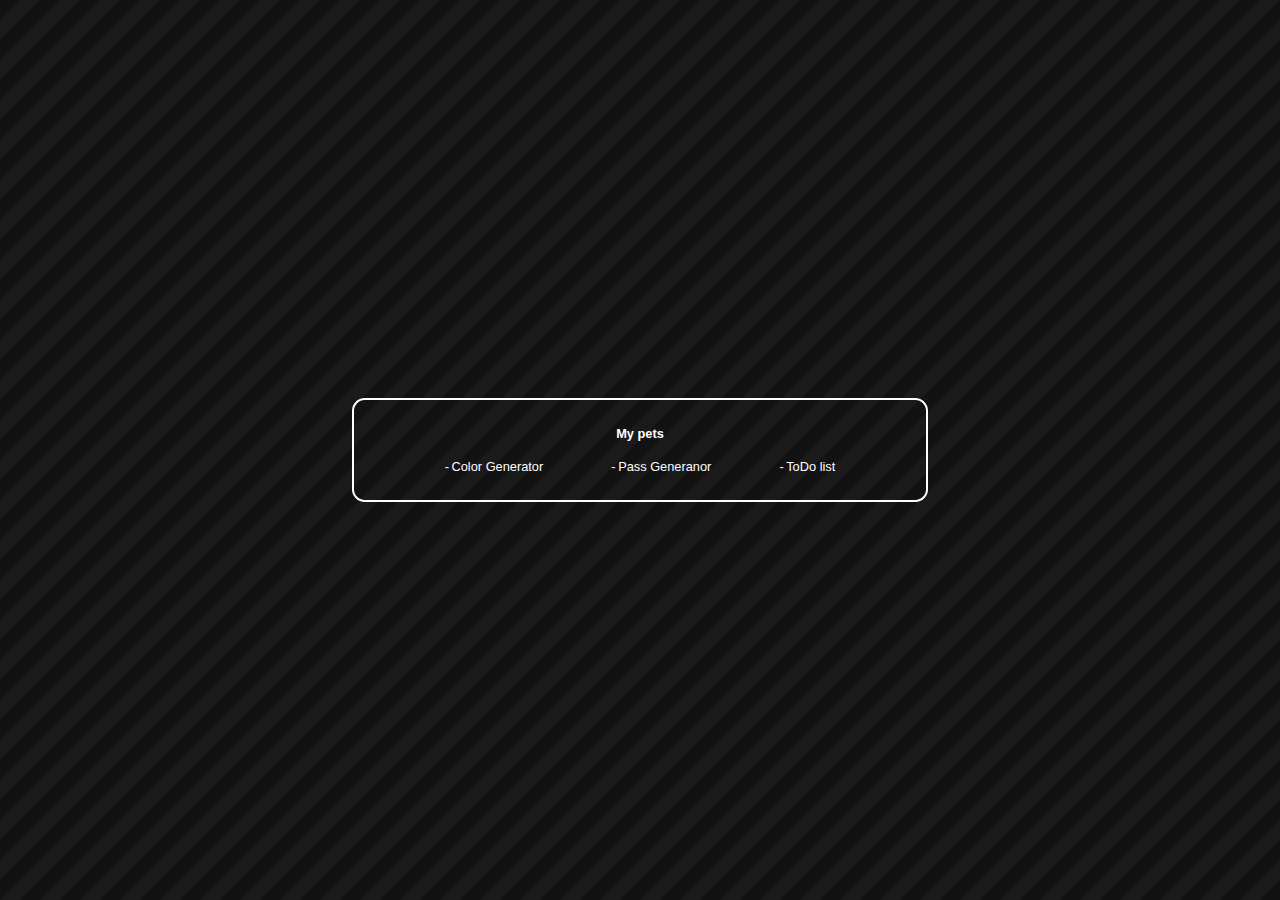
<file: index.html>
<!DOCTYPE html>
<html lang="en">
<head>
    <meta charset="UTF-8">
    <meta name="viewport" content="width=device-width, initial-scale=1.0">
    <title>Pets by Alex Zimakov</title>

    <link rel="stylesheet" href="css/reset.css">
    <link rel="stylesheet" href="css/main.css">
</head>
<body>
    <main>
        <h1>My pets</h1>
        <div class="main-container">
            <a href="./color-generator/index.html"><p>-</p>Color Generator</a>
            <a href="./pass-generator/index.html"><p>-</p>Pass Generanor</a>
            <a href="./todo-list/index.html"><p>-</p>ToDo list</a>
        </div>
    </main>

    <div class="background"></div>
</body>
</html>
</file>
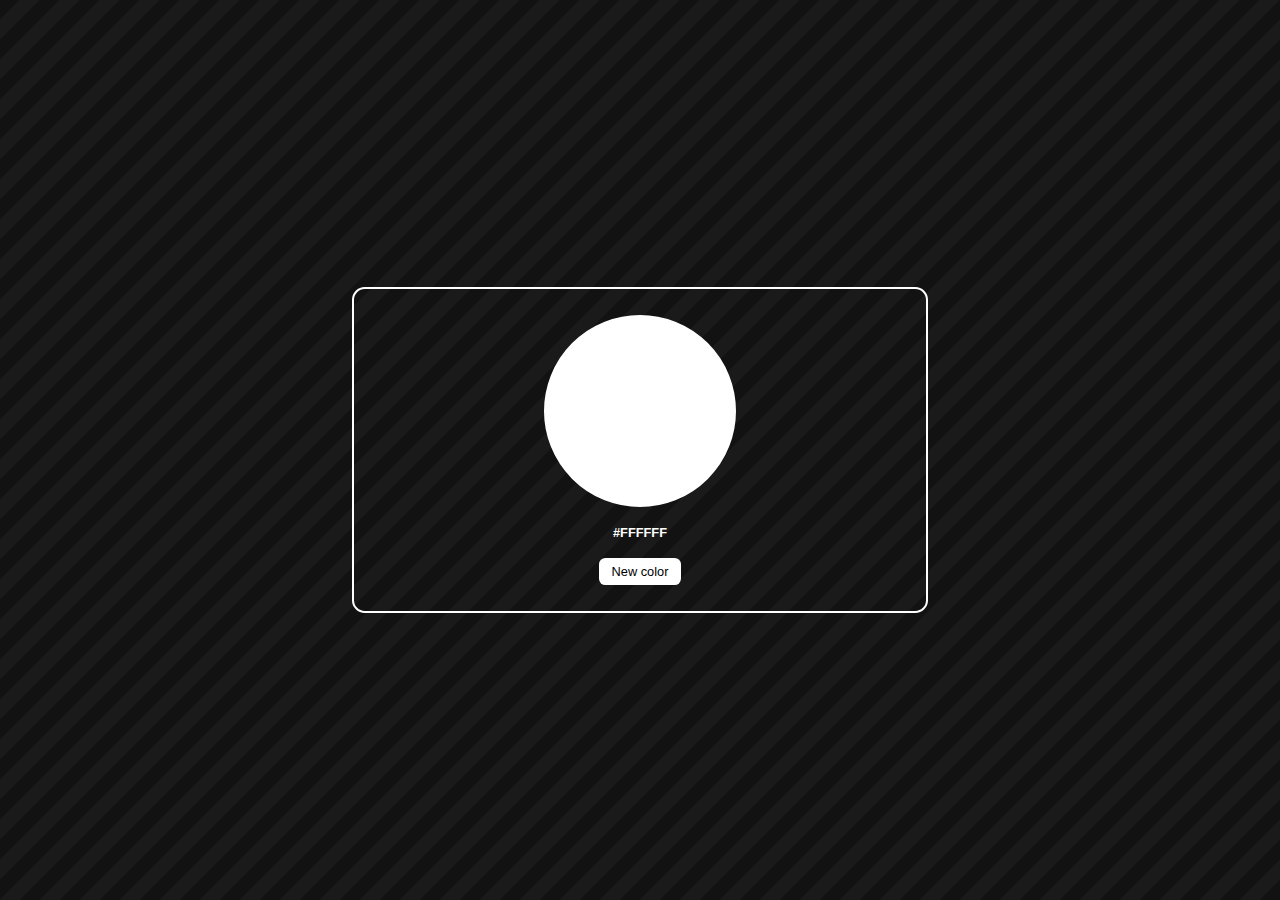
<file: color-generator/index.html>
<!DOCTYPE html>
<html lang="en">
<head>
    <meta charset="UTF-8">
    <meta name="viewport" content="width=device-width, initial-scale=1.0">
    <title>Color generator by Alex Zimakov</title>

    <link rel="stylesheet" href="css/reset.css">
    <link rel="stylesheet" href="css/main.css">
</head>
<body>
    <main>
        <div id="color-container" class="main-color"></div>
        <h1 id="color-text" class="color-text">#FFFFFF</h1>
        <button id="color-button" class="color-button">New color</button>
    </main>
    <div class="background"></div>

    <script src="js/index.js"></script>
</body>
</html>
</file>
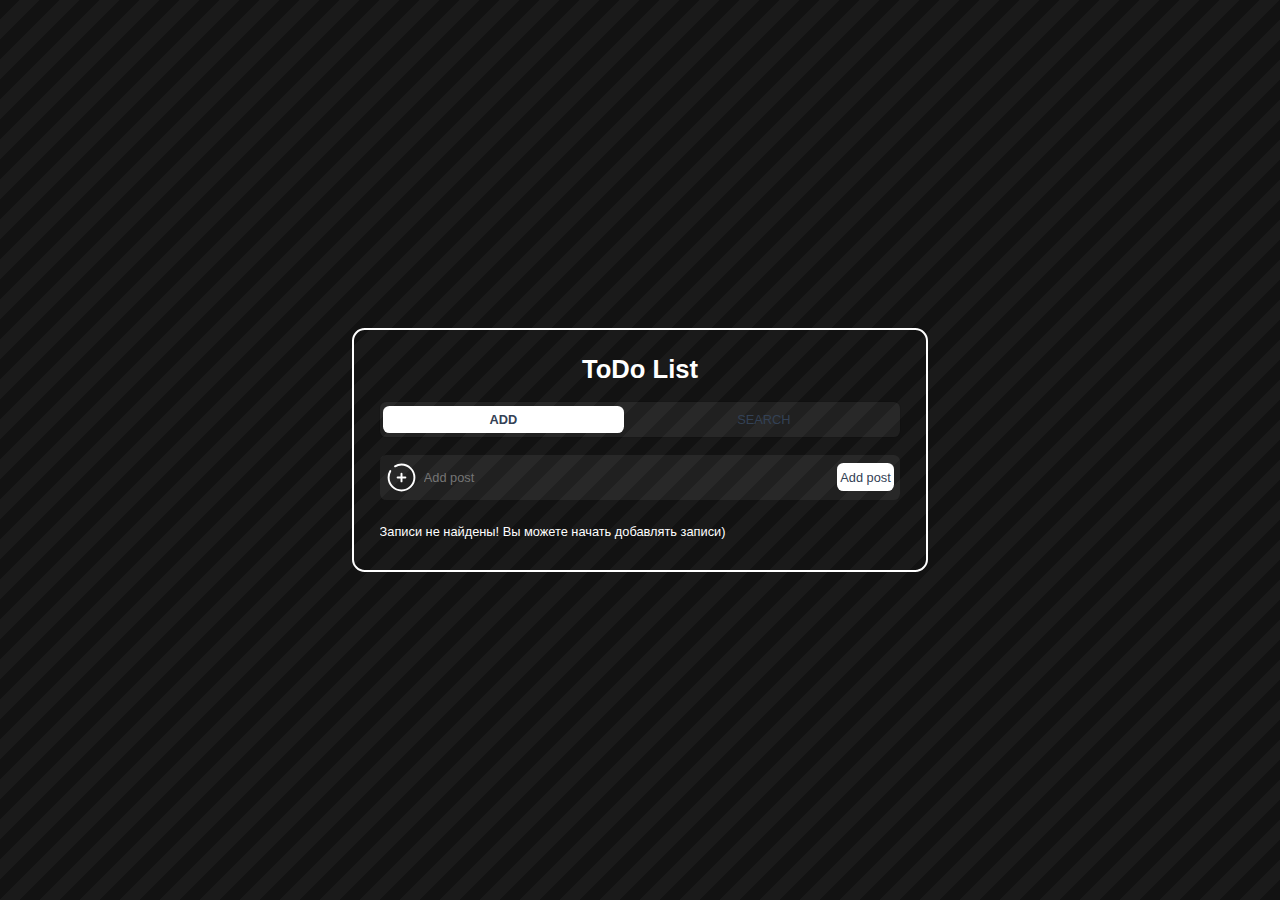
<file: todo-list/index.html>
<!DOCTYPE html>
<html lang="en">
<head>
    <meta charset="UTF-8">
    <meta name="viewport" content="width=device-width, initial-scale=1.0">
    <title>ToDo List by Alex Zimakov</title>

    <link rel="stylesheet" href="css/reset.css">
    <link rel="stylesheet" href="css/main.css">
</head>
<body>
    <main>
        <h1 class="main-h1">ToDo List</h1>
        <div class="main-action-container">
            <div class="radio-inputs">
                <label class="radio">
                    <input id="select-add" type="radio" name="radio" checked="">
                    <span class="name">ADD</span>
                </label>
                <label class="radio">
                    <input id="select-search" type="radio" name="radio">
                    <span class="name">SEARCH</span>
                </label>
            </div>
            <div id="add-container" class="main-action-list-container">
                <img class="main-ico-action" src="images/add.svg" alt="">
                <input id="add-post-input" placeholder="Add post" type="text" class="main-input">
                <button id="add-post-button" class="main-action-button">Add post</button>
            </div>
            <div id="search-container" class="hide" style="justify-content: flex-start; gap: 1vw;">
                <img class="main-ico-action" src="images/search.svg" alt="">
                <input id="search-input" placeholder="Search" type="text" class="main-input">
            </div>
        </div>
        <ol id="todo-container" class="main-todo-container"></ol>
    </main>
    <div class="background"></div>

    <script src="js/index.js"></script>
    <script src="js/search.js"></script>
</body>
</html>
</file>
<file: css/main.css>
.main-container {
    width: 75%;
    display: flex;
    flex-wrap: wrap;
    justify-content: space-between;
}

.main-container a {
    display: flex;
    width: fit-content;
}

.main-container a p {
    padding-right: 0.2vw;
}
</file>
<file: color-generator/css/main.css>
.main-color {
    width: 15vw;
    height: 15vw;
    border-radius: 50%;

    background-color: #FFFFFF;
    border: 2px solid white;
}

.color-button {
    color: black;
    background: #fff;
    padding: 0.5vw 1vw;
    border-radius: 0.5vw;

    transition: 0.2s ease-in-out;
}

.color-button:hover {
    color: #fff;
    background: black;
}
</file>
<file: todo-list/css/main.css>
.main-h1 {
    text-align: center;
    font-size: 2vw;
}

.main-action-list-container {
    display: flex;
    justify-content: space-between;
    align-items: center;
    background-color: #eeeeee11;
    border-radius: 0.5rem;
    padding: 0.25rem 0.5vw;

    height: 5vh;
}

.main-action-container {
    display: flex;
    flex-direction: column;
    gap: 2vh;
}

.main-ico-action {
    height: 80%;
}

.main-action-button {
    background-color: #fff;
    color: rgba(51, 65, 85, 1);

    padding: .5rem 0.25rem;

    border-radius: 0.5rem;

    transition: 0.2s ease-in-out;
}

.main-input {
    width: 80%;
}

.main-todo-card {
    display: flex;
    align-items: center;
    height: 3vh;
    gap: 1vw;
}

.card-action-button {
    height: 100%;
}

.card-action-ico {
    height: 80%;
    padding: 0 0.5vw;
}

.main-action-button:hover {
    background-color: rgba(51, 65, 85, 1);
    color: #fff;
}

.main-todo-container {
    overflow-y: auto;
    display: flex;
    flex-direction: column;
    gap: 1vh;
}
.main-todo-container::-webkit-scrollbar {
    width: 0;
}

.radio-inputs {
    position: relative;
    display: flex;
    flex-wrap: wrap;
    gap: 0.5vw;
    border-radius: 0.5rem;
    background-color: #eeeeee11;
    box-shadow: 0 0 0px 1px rgba(0, 0, 0, 0.06);
    padding: 0.25rem;
}

.radio-inputs .radio {
    flex: 1 1 auto;
    text-align: center;
}

.radio-inputs .radio input {
    display: none;
}

.radio-inputs .radio .name {
    display: flex;
    cursor: pointer;
    align-items: center;
    justify-content: center;
    border-radius: 0.5rem;
    border: none;
    padding: .5rem 0;
    color: rgba(51, 65, 85, 1);
    transition: all .15s ease-in-out;
}

.radio-inputs .radio input:checked + .name {
    background-color: #fff;
    font-weight: 600;
}
</file>
